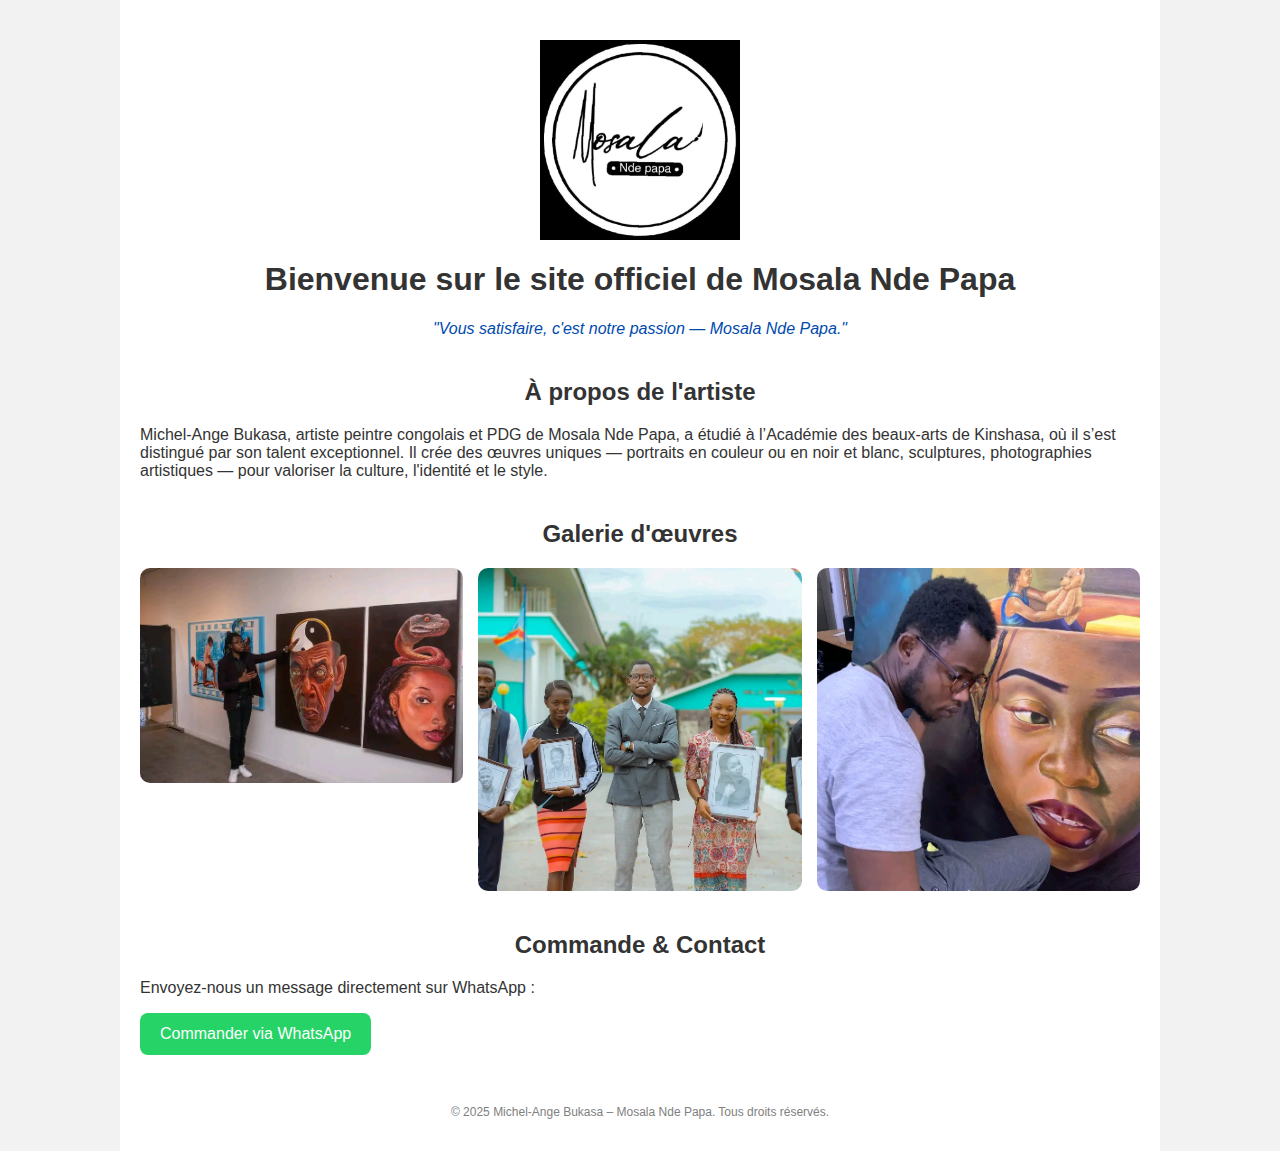
<file: index.html>
<!DOCTYPE html>
<html lang="fr">
<head>
  <meta charset="UTF-8" />
  <meta name="viewport" content="width=device-width, initial-scale=1.0"/>
  <title>Mosala Nde Papa - Michel-Ange Bukasa</title>
  <link rel="stylesheet" href="style.css" />
</head>
<body>
  <div class="container">
    <img src="assets/logo.png" alt="Logo Mosala Nde Papa" class="logo" />
    <h1>Bienvenue sur le site officiel de Mosala Nde Papa</h1>
    <p class="slogan">"Vous satisfaire, c'est notre passion — Mosala Nde Papa."</p>

    <section class="biographie">
      <h2>À propos de l'artiste</h2>
      <p>
        Michel-Ange Bukasa, artiste peintre congolais et PDG de Mosala Nde Papa,
        a étudié à l’Académie des beaux-arts de Kinshasa, où il s’est distingué par son talent exceptionnel.
        Il crée des œuvres uniques — portraits en couleur ou en noir et blanc, sculptures, photographies artistiques — 
        pour valoriser la culture, l'identité et le style.
      </p>
    </section>

    <section class="galerie">
      <h2>Galerie d'œuvres</h2>
      <div class="galerie-grid">
        <img src="assets/art1.jpg" alt="Oeuvre 1" />
        <img src="assets/art2.jpg" alt="Oeuvre 2" />
        <img src="assets/art3.jpg" alt="Oeuvre 3" />
      </div>
    </section>

    <section class="contact">
      <h2>Commande & Contact</h2>
      <p>Envoyez-nous un message directement sur WhatsApp :</p>
      <a href="https://wa.me/243893705790" class="whatsapp-button" target="_blank">Commander via WhatsApp</a>
    </section>

    <footer>
      <p>© 2025 Michel-Ange Bukasa – Mosala Nde Papa. Tous droits réservés.</p>
    </footer>
  </div>
  <script src="script.js"></script>
</body>
</html>
</file>
<file: style.css>
body {
  margin: 0;
  font-family: 'Segoe UI', sans-serif;
  background-color: #f2f2f2;
  color: #333;
}
.container {
  max-width: 1000px;
  margin: auto;
  padding: 20px;
  background: white;
}
.logo {
  display: block;
  max-width: 200px;
  margin: 20px auto;
}
.slogan {
  text-align: center;
  font-style: italic;
  color: #004AAD;
  margin-bottom: 30px;
}
.biographie, .galerie, .contact {
  margin: 40px 0;
}
h1, h2 {
  text-align: center;
}
.galerie-grid {
  display: grid;
  grid-template-columns: repeat(auto-fit, minmax(250px, 1fr));
  gap: 15px;
}
.galerie-grid img {
  width: 100%;
  height: auto;
  border-radius: 10px;
}
.whatsapp-button {
  display: inline-block;
  padding: 12px 20px;
  background-color: #25D366;
  color: white;
  text-decoration: none;
  border-radius: 8px;
  font-size: 16px;
  text-align: center;
}
footer {
  text-align: center;
  font-size: 12px;
  color: gray;
  margin-top: 50px;
}
</file>
